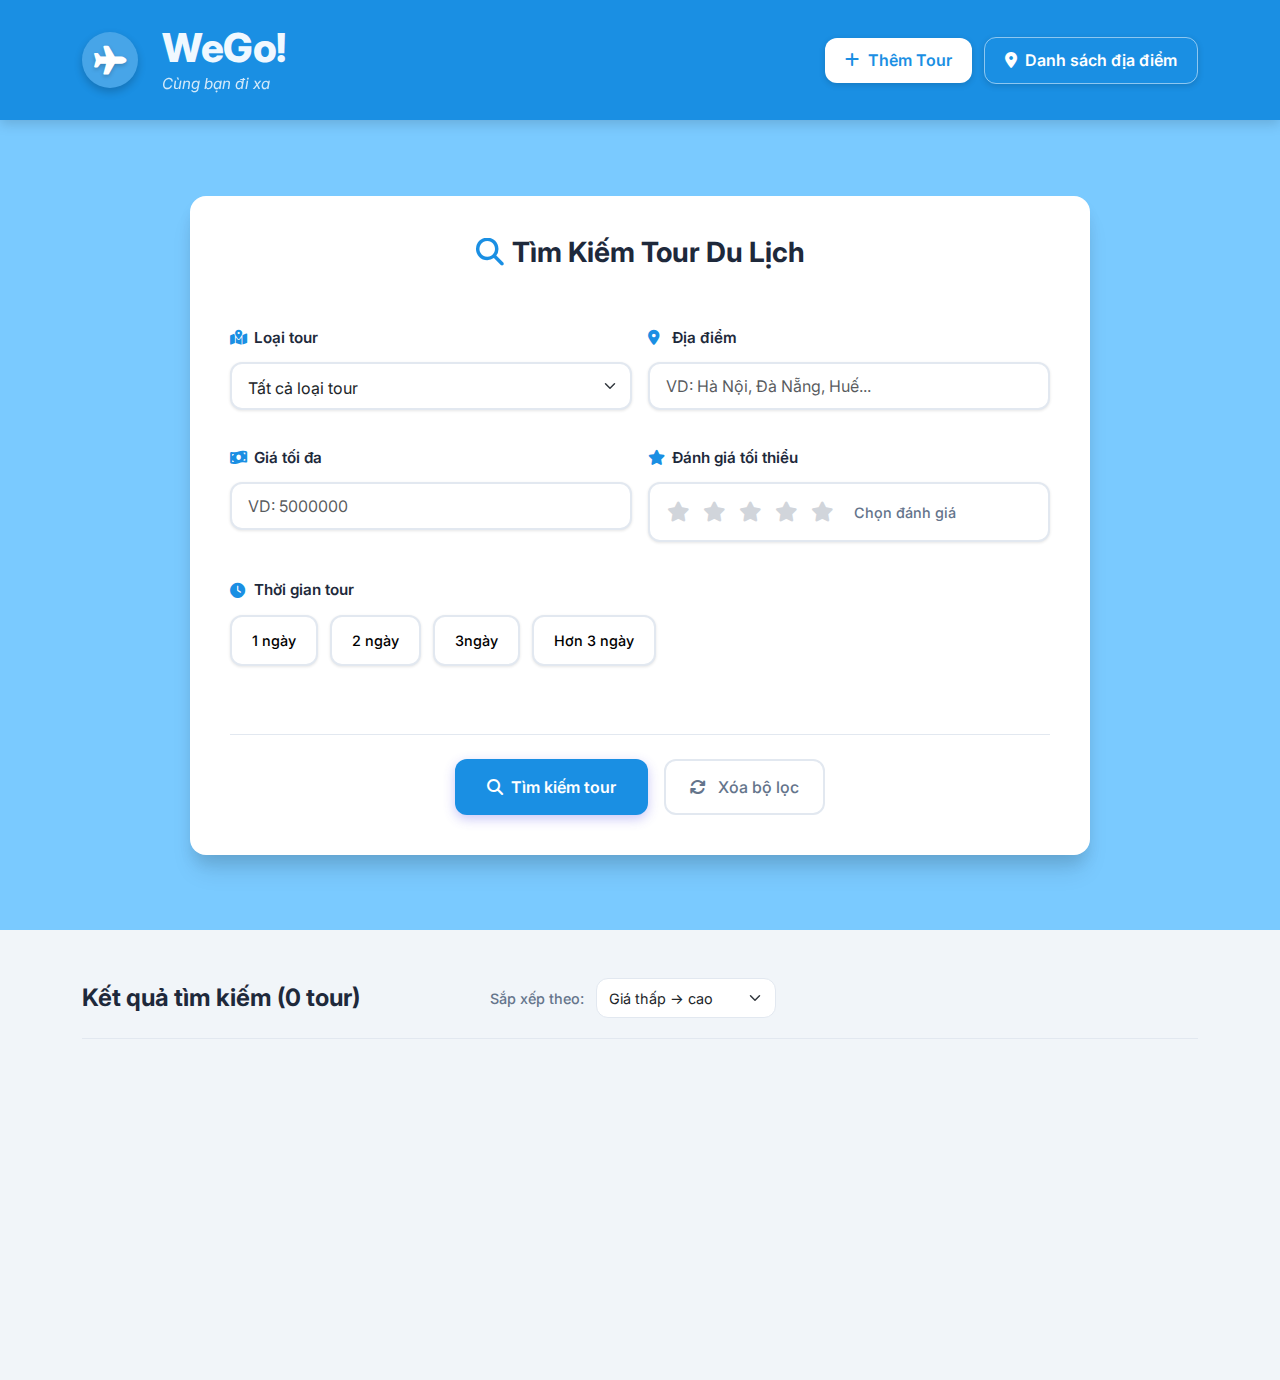
<file: target/classes/static/index.html>
<!DOCTYPE html>
<html lang="vi">
<head>
  <meta charset="UTF-8">
  <meta name="viewport" content="width=device-width, initial-scale=1.0">
  <title>WeGo!</title>
  <!-- Bootstrap CSS -->
  <link href="https://cdn.jsdelivr.net/npm/bootstrap@5.3.0/dist/css/bootstrap.min.css" rel="stylesheet">
  <!-- Font Awesome -->
  <link rel="stylesheet" href="https://cdnjs.cloudflare.com/ajax/libs/font-awesome/6.4.0/css/all.min.css">
  <!-- Google Fonts -->
  <link href="https://fonts.googleapis.com/css2?family=Inter:wght@400;500;600;700&display=swap" rel="stylesheet">
  <!-- Custom CSS -->
  <link rel="stylesheet" href="style.css">

</head>
<body>
<!-- HEADER SECTION - NGẮN GỌN -->
<header class="app-header">
  <div class="container">
    <div class="header-content d-flex justify-content-between align-items-center">

      <!-- Logo -->
      <div class="app-brand d-flex align-items-center">
        <div class="brand-icon">
          <i class="fas fa-plane"></i>
        </div>
        <div class="brand-info ms-2">
          <h1 class="app-name mb-0">WeGo!</h1>
          <p class="app-slogan mb-0">Cùng bạn đi xa</p>
        </div>
      </div>

      <!-- Nút chức năng -->
      <div class="header-buttons">
        <a href="add-tour.html" class="btn btn-primary me-2">
          <i class="fas fa-plus me-1"></i> Thêm Tour
        </a>
        <a href="pois.html" class="btn btn-outline-light">
          <i class="fas fa-map-marker-alt me-1"></i> Danh sách địa điểm
        </a>
      </div>

    </div>
  </div>
</header>



<!-- SEARCH SECTION - CHỈ 5 FIELD -->
<section class="search-section">
  <div class="container">
    <div class="search-card">
      <h2 class="search-title">
        <i class="fas fa-search me-2"></i>Tìm Kiếm Tour Du Lịch
      </h2>

      <div class="search-form">
        <div class="row g-3">
          <!-- 1. LOẠI TOUR -->
          <div class="col-md-6">
            <div class="search-group">
              <label class="search-label">
                <i class="fas fa-map-marked-alt"></i>
                Loại tour
              </label>
              <select class="form-select search-input" id="typetour">
                <option value="">Tất cả loại tour</option>
                <option value="Thám Hiểm">Thám Hiểm</option>
                <option value="Văn Hóa">Văn Hóa</option>
                <option value="Nghỉ Dưỡng">Nghỉ Dưỡng</option>
                <option value="Ẩm Thực">Ẩm Thực</option>
                <option value="Lịch Sử">Lịch Sử</option>
                <option value="Biển Đảo">Biển Đảo</option>
              </select>
            </div>
          </div>

          <!-- 2. ĐỊA ĐIỂM -->
          <div class="col-md-6">
            <div class="search-group">
              <label class="search-label">
                <i class="fas fa-map-marker-alt"></i>
                Địa điểm
              </label>
              <input type="text"
                     class="form-control search-input"
                     id="address"
                     placeholder="VD: Hà Nội, Đà Nẵng, Huế...">
            </div>
          </div>

          <!-- 3. GIÁ TỐI ĐA -->
          <div class="col-md-6">
            <div class="search-group">
              <label class="search-label">
                <i class="fas fa-money-bill-wave"></i>
                Giá tối đa
              </label>
              <input type="number"
                     class="form-control search-input"
                     id="maxPrice"
                     placeholder="VD: 5000000">
            </div>
          </div>

          <!-- 4. ĐÁNH GIÁ -->
          <div class="col-md-6">
            <div class="search-group">
              <label class="search-label">
                <i class="fas fa-star"></i>
                Đánh giá tối thiểu
              </label>
              <div class="star-rating">
                <button type="button" class="star-btn" data-rating="1">
                  <i class="fas fa-star"></i>
                </button>
                <button type="button" class="star-btn" data-rating="2">
                  <i class="fas fa-star"></i>
                </button>
                <button type="button" class="star-btn" data-rating="3">
                  <i class="fas fa-star"></i>
                </button>
                <button type="button" class="star-btn" data-rating="4">
                  <i class="fas fa-star"></i>
                </button>
                <button type="button" class="star-btn" data-rating="5">
                  <i class="fas fa-star"></i>
                </button>
                <span class="rating-text" id="ratingText">Chọn đánh giá</span>
              </div>
            </div>
          </div>

          <!-- 5. THỜI GIAN TOUR -->
          <div class="col-12">
            <div class="search-group">
              <label class="search-label">
                <i class="fas fa-clock"></i>
                Thời gian tour
              </label>
              <div class="duration-buttons" id="durationGroup">
                <button type="button" class="duration-btn" data-duration="1 ngày">
                  1 ngày
                </button>
                <button type="button" class="duration-btn" data-duration="2 ngày">
                  2 ngày
                </button>
                <button type="button" class="duration-btn" data-duration="3 ngày">
                  3ngày
                </button>
                <button type="button" class="duration-btn" data-duration="Hơn 3 ngày">
                  Hơn 3 ngày
                </button>
              </div>
            </div>
          </div>

          <!-- BUTTONS -->
          <div class="col-12">
            <div class="search-actions">
              <button class="btn btn-primary search-btn" onclick="performSearch()">
                <i class="fas fa-search me-2"></i>
                Tìm kiếm tour
              </button>
              <button class="btn btn-outline-secondary clear-btn" onclick="clearAllFilters()">
                <i class="fas fa-refresh me-2"></i>
                Xóa bộ lọc
              </button>
            </div>
          </div>
        </div>
      </div>
    </div>
  </div>
</section>

<!-- RESULTS SECTION -->
<section class="results-section">
  <div class="container">
    <!-- Results Header -->
    <div class="results-header">
      <div class="row align-items-center">
        <div class="col-md-8">
          <h3 class="results-title">
            Kết quả tìm kiếm (<span id="resultsCount">0</span> tour)
          </h3>
        </div>
        <div class="col-md-4">
          <div class="sort-section">
            <label>Sắp xếp theo:</label>
            <select class="form-select sort-select" id="sortBy">

              <option value="price-low">Giá thấp → cao</option>
              <option value="price-high">Giá cao → thấp</option>
              <option value="rating">Đánh giá cao nhất</option>
            </select>
          </div>
        </div>
      </div>
    </div>


    <!-- Tours List -->
    <div id="toursList" class="tours-list">

    </div>

    <!-- No Results -->
    <div id="noResults" class="no-results" style="display: none;">
      <div class="no-results-content">
        <i class="fas fa-search no-results-icon"></i>
        <h4>Không tìm thấy tour phù hợp</h4>
        <p>Hãy thử thay đổi bộ lọc tìm kiếm</p>
      </div>
    </div>
  </div>
</section>

<!-- Bootstrap JS -->
<script src="https://cdn.jsdelivr.net/npm/bootstrap@5.3.0/dist/js/bootstrap.bundle.min.js"></script>
<!-- Custom JS -->
<script src="script.js"></script>
</body>
</html>
</file>
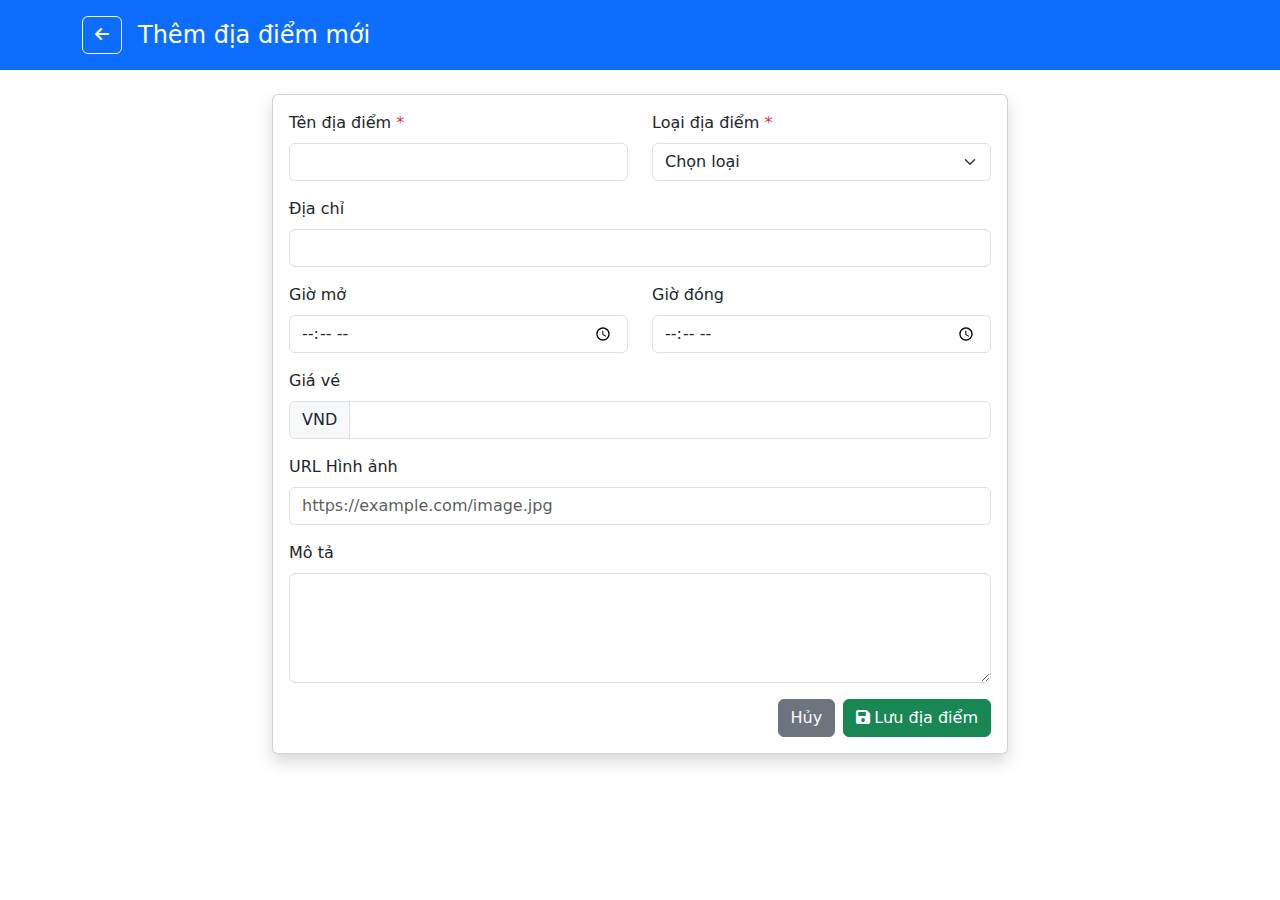
<file: target/classes/static/add-poi.html>
<!DOCTYPE html>
<html lang="vi">
<head>
    <meta charset="UTF-8">
    <meta name="viewport" content="width=device-width, initial-scale=1.0">
    <title>Thêm POI - WeGo!</title>
    <link href="https://cdn.jsdelivr.net/npm/bootstrap@5.1.3/dist/css/bootstrap.min.css" rel="stylesheet">
    <link rel="stylesheet" href="https://cdnjs.cloudflare.com/ajax/libs/font-awesome/6.0.0/css/all.min.css">
</head>
<body>
<!-- Header -->
<header class="bg-primary text-white py-3">
    <div class="container d-flex justify-content-between align-items-center">
        <div class="d-flex align-items-center">
            <button class="btn btn-outline-light me-3" onclick="goBack()">
                <i class="fas fa-arrow-left"></i>
            </button>
            <h1 class="h4 mb-0">Thêm địa điểm mới</h1>
        </div>
    </div>
</header>

<div class="container mt-4">
    <div class="row justify-content-center">
        <div class="col-lg-8">
            <div class="card shadow">
                <div class="card-body">
                    <form id="poiForm">
                        <div class="row">
                            <div class="col-md-6 mb-3">
                                <label class="form-label">Tên địa điểm <span class="text-danger">*</span></label>
                                <input type="text" class="form-control" id="name" required>
                            </div>
                            <div class="col-md-6 mb-3">
                                <label class="form-label">Loại địa điểm <span class="text-danger">*</span></label>
                                <select class="form-select" id="typename" required>
                                    <option value="">Chọn loại</option>
                                    <option value="Thiên nhiên">Thiên nhiên</option>
                                    <option value="Tâm linh">Tâm linh</option>
                                    <option value="Lịch sử">Lịch sử</option>
                                    <option value="Biển">Biển</option>
                                    <option value="Thủ công">Thủ công</option>
                                    <option value="Văn hóa">Văn hóa</option>
                                    <option value="Mạo hiểm">Mạo hiểm</option>
                                    <option value="Eco">Eco</option>
                                    <option value="Tôn giáo">Tôn giáo</option>
                                    <option value="Thành phố">Thành phố</option>
                                    <option value="Giải trí">Giải trí</option>
                                </select>
                            </div>
                        </div>

                        <div class="mb-3">
                            <label class="form-label">Địa chỉ</label>
                            <input type="text" class="form-control" id="address">
                        </div>

                        <div class="row">
                            <div class="col-md-6 mb-3">
                                <label class="form-label">Giờ mở</label>
                                <input type="time" class="form-control" id="openTime">
                            </div>
                            <div class="col-md-6 mb-3">
                                <label class="form-label">Giờ đóng</label>
                                <input type="time" class="form-control" id="closeTime">
                            </div>
                        </div>

                        <div class="mb-3">
                            <label class="form-label">Giá vé</label>
                            <div class="input-group">
                                <span class="input-group-text">VND</span>
                                <input type="number" class="form-control" id="price" min="0">
                            </div>
                        </div>

                        <div class="mb-3">
                            <label class="form-label">URL Hình ảnh</label>
                            <input type="url" class="form-control" id="imageUrl" placeholder="https://example.com/image.jpg">
                        </div>

                        <div class="mb-3">
                            <label class="form-label">Mô tả</label>
                            <textarea class="form-control" id="description" rows="4"></textarea>
                        </div>

                        <div class="d-grid gap-2 d-md-flex justify-content-md-end">
                            <button type="button" class="btn btn-secondary" onclick="goBack()">Hủy</button>
                            <button type="submit" class="btn btn-success">
                                <i class="fas fa-save me-1"></i>Lưu địa điểm
                            </button>
                        </div>
                    </form>
                </div>
            </div>
        </div>
    </div>
</div>

<script src="add-poi.js"></script>
</body>
</html>
</file>
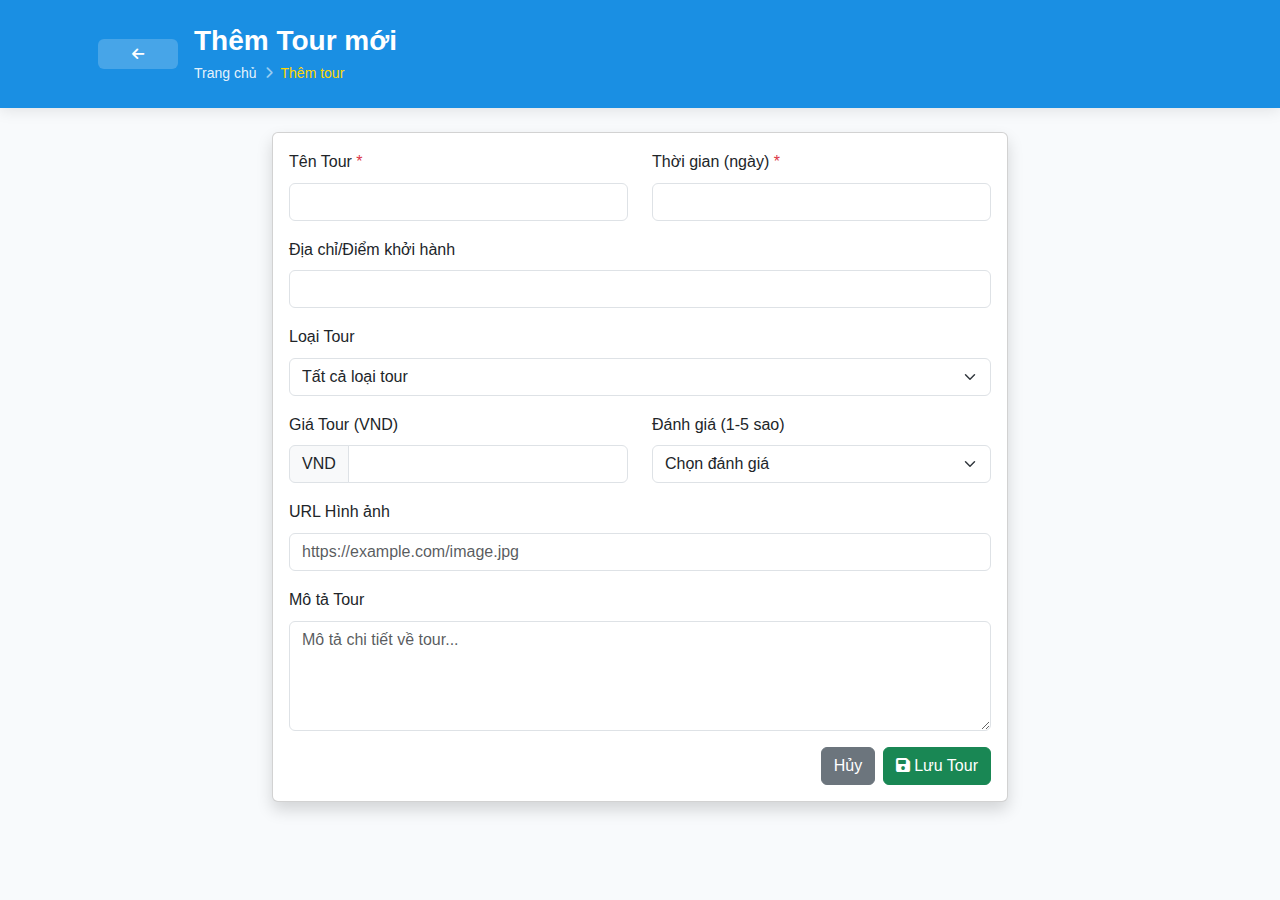
<file: target/classes/static/add-tour.html>
<!DOCTYPE html>
<html lang="vi">
<head>
    <meta charset="UTF-8">
    <meta name="viewport" content="width=device-width, initial-scale=1.0">
    <title>Thêm Tour - WeGo!</title>
    <link href="https://cdn.jsdelivr.net/npm/bootstrap@5.1.3/dist/css/bootstrap.min.css" rel="stylesheet">
    <link rel="stylesheet" href="https://cdnjs.cloudflare.com/ajax/libs/font-awesome/6.0.0/css/all.min.css">
</head>
<body>
<!-- Header -->
<header class="add-tour-header text-white">
    <div class="container">
        <div class="add-tour-header-content add-tour-header-container">
            <div class="add-tour-header-left add-tour-animate-left">
                <button class="btn add-tour-back-btn" onclick="goBack()">
                    <i class="fas fa-arrow-left"></i>
                </button>
                <div>
                    <h1 class="add-tour-header-title">Thêm Tour mới</h1>
                    <div class="add-tour-header-breadcrumb">
                        <a href="index.html">Trang chủ</a>
                        <i class="fas fa-chevron-right"></i>
                        <span>Thêm tour</span>
                    </div>
                </div>
            </div>
        </div>
    </div>
</header>

<div class="container mt-4">
    <div class="row justify-content-center">
        <div class="col-lg-8">
            <div class="card shadow">
                <div class="card-body">
                    <form id="tourForm">


                        <div class="row">
                            <div class="col-md-6 mb-3">
                                <label class="form-label">Tên Tour <span class="text-danger">*</span></label>
                                <input type="text" class="form-control" id="name" required>
                            </div>
                            <div class="col-md-6 mb-3">
                                <label class="form-label">Thời gian (ngày) <span class="text-danger">*</span></label>
                                <input type="number" class="form-control" id="duration" min="1" required>
                            </div>
                        </div>

                        <div class="mb-3">
                            <label class="form-label">Địa chỉ/Điểm khởi hành</label>
                            <input type="text" class="form-control" id="address">
                        </div>

                        <div class="mb-3">
                            <label class="form-label">Loại Tour</label>
                            <select class="form-select" id="typetour">
                                <option value="">Tất cả loại tour</option>
                                <option value="Thám Hiểm">Thám Hiểm</option>
                                <option value="Văn Hóa">Văn Hóa</option>
                                <option value="Nghỉ Dưỡng">Nghỉ Dưỡng</option>
                                <option value="Ẩm Thực">Ẩm Thực</option>
                                <option value="Lịch Sử">Lịch Sử</option>
                                <option value="Biển Đảo">Biển Đảo</option>
                            </select>
                        </div>

                        <div class="row">
                            <div class="col-md-6 mb-3">
                                <label class="form-label">Giá Tour (VND)</label>
                                <div class="input-group">
                                    <span class="input-group-text">VND</span>
                                    <input type="number" class="form-control" id="price" min="0">
                                </div>
                            </div>
                            <div class="col-md-6 mb-3">
                                <label class="form-label">Đánh giá (1-5 sao)</label>
                                <select class="form-select" id="rating">
                                    <option value="">Chọn đánh giá</option>
                                    <option value="1">1 sao</option>
                                    <option value="2">2 sao</option>
                                    <option value="3">3 sao</option>
                                    <option value="4">4 sao</option>
                                    <option value="5">5 sao</option>
                                </select>
                            </div>
                        </div>

                        <div class="mb-3">
                            <label class="form-label">URL Hình ảnh</label>
                            <input type="url" class="form-control" id="imageUrl" placeholder="https://example.com/image.jpg">
                            <div id="imagePreview" class="mt-2"></div>
                        </div>

                        <div class="mb-3">
                            <label class="form-label">Mô tả Tour</label>
                            <textarea class="form-control" id="description" rows="4" placeholder="Mô tả chi tiết về tour..."></textarea>
                        </div>

                        <div class="d-grid gap-2 d-md-flex justify-content-md-end">
                            <button type="button" class="btn btn-secondary" onclick="goBack()">Hủy</button>
                            <button type="submit" class="btn btn-success">
                                <i class="fas fa-save me-1"></i>Lưu Tour
                            </button>
                        </div>
                    </form>
                </div>
            </div>
        </div>
    </div>
</div>

<script src="add-tour.js"></script>
</body>
</html>
<link rel="stylesheet" href="style.css">
<style>
    /* Add Tour Header Styles */
    .add-tour-header {
        background: var(--primary-color);
        padding: 1.5rem 0;
        box-shadow: 0 2px 15px rgba(0, 0, 0, 0.1);
    }

    .add-tour-header-content {
        display: flex;
        justify-content: space-between;
        align-items: center;
    }

    .add-tour-header-container {
        max-width: 1200px;
        margin: 0 auto;
        padding: 0 1rem;
    }

    .add-tour-header-left {
        display: flex;
        align-items: center;
        gap: 1rem;
    }

    .add-tour-header-title {
        color: white;
        margin: 0;
        font-size: 1.75rem;
        font-weight: 600;
    }

    .add-tour-header-breadcrumb {
        color: rgba(255, 255, 255, 0.8);
        font-size: 0.875rem;
        margin-top: 0.25rem;
        display: flex;
        align-items: center;
        gap: 0.5rem;
    }

    .add-tour-header-breadcrumb a {
        color: rgba(255, 255, 255, 0.9);
        text-decoration: none;
        transition: color 0.3s ease;
    }

    .add-tour-header-breadcrumb a:hover {
        color: white;
        text-decoration: underline;
    }

    .add-tour-header-breadcrumb i {
        font-size: 0.75rem;
        opacity: 0.7;
    }

    .add-tour-header-breadcrumb span {
        color: #ffd700;
        font-weight: 500;
    }

    /* Base Button Styles for Add Tour Header */
    .add-tour-header .btn {
        padding: 8px 16px;
        border-radius: 6px;
        border: none;
        font-size: 14px;
        font-weight: 500;
        cursor: pointer;
        transition: all 0.3s ease;
        text-decoration: none;
        display: inline-flex;
        align-items: center;
        justify-content: center;
        min-width: 80px;
        gap: 0.5rem;
    }

    /* Back Button */
    .add-tour-back-btn {
        background: rgba(255, 255, 255, 0.2);
        color: white;
        border: 1px solid rgba(255, 255, 255, 0.3);
        padding: 10px 12px;
        min-width: auto;
    }

    .add-tour-back-btn:hover {
        background: rgba(255, 255, 255, 0.3);
        transform: translateY(-2px);
        box-shadow: 0 4px 12px rgba(255, 255, 255, 0.2);
        color: white;
    }

    .add-tour-back-btn:active {
        transform: translateY(0);
        box-shadow: 0 2px 6px rgba(255, 255, 255, 0.1);
    }

    /* Animation Classes */
    .add-tour-animate-left {
        animation: slideInLeft 0.6s ease-out;
    }

    .add-tour-animate-right {
        animation: slideInRight 0.6s ease-out;
    }

    @keyframes slideInLeft {
        from {
            opacity: 0;
            transform: translateX(-30px);
        }
        to {
            opacity: 1;
            transform: translateX(0);
        }
    }

    @keyframes slideInRight {
        from {
            opacity: 0;
            transform: translateX(30px);
        }
        to {
            opacity: 1;
            transform: translateX(0);
        }
    }

    /* Responsive Design */
    @media (max-width: 768px) {
        .add-tour-header {
            padding: 1rem 0;
        }

        .add-tour-header-content {
            flex-direction: column;
            gap: 1rem;
            align-items: stretch;
        }

        .add-tour-header-left {
            justify-content: center;
        }

        .add-tour-header-title {
            font-size: 1.5rem;
        }
    }

    @media (max-width: 576px) {
        .add-tour-header-title {
            font-size: 1.25rem;
        }

        .add-tour-header .btn {
            font-size: 13px;
            padding: 6px 12px;
        }

        .add-tour-header-breadcrumb {
            font-size: 0.8rem;
        }
    }
</style>
</file>
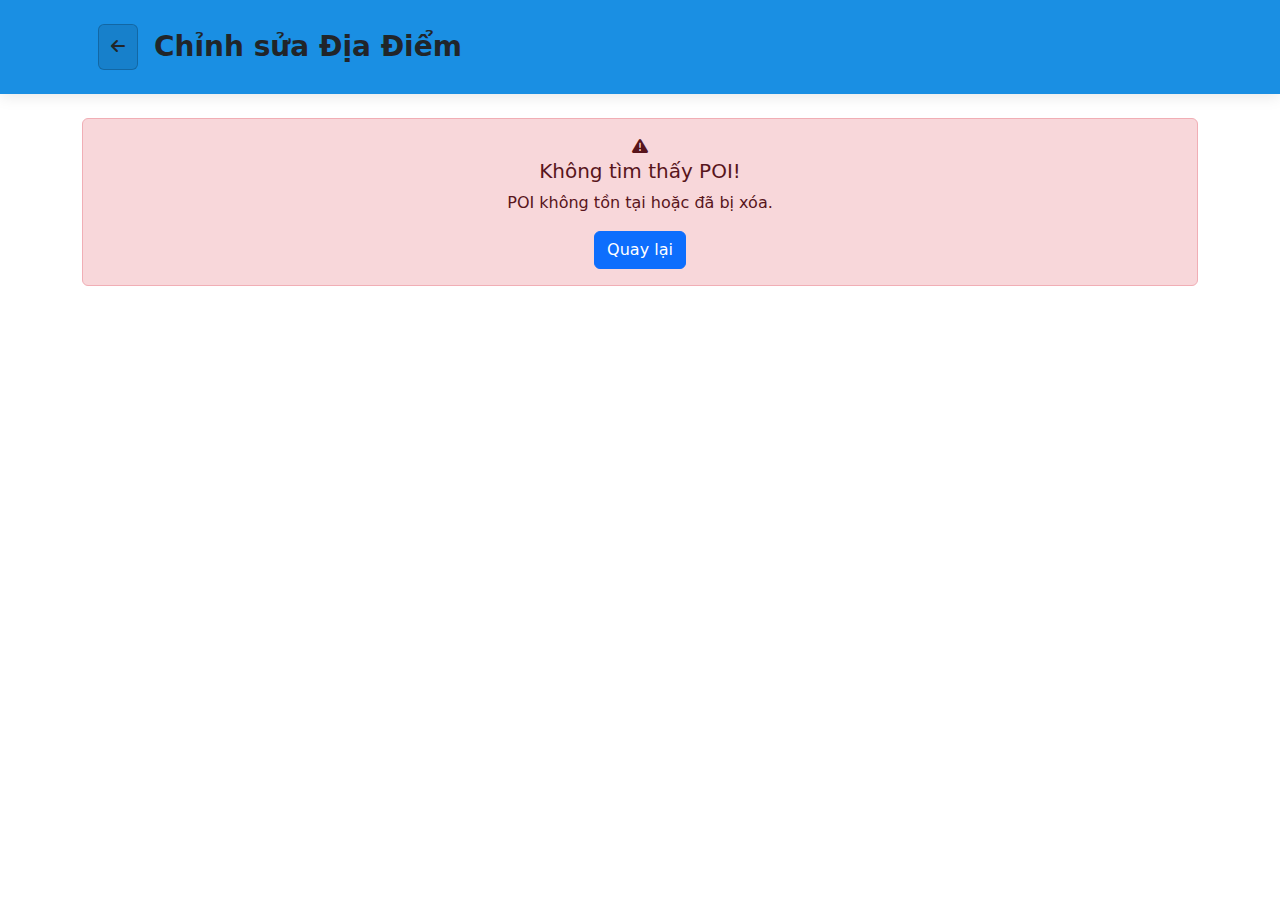
<file: target/classes/static/edit-poi.html>
<!DOCTYPE html>
<html lang="vi">
<head>
    <meta charset="UTF-8">
    <meta name="viewport" content="width=device-width, initial-scale=1.0">
    <title>Chỉnh sửa POI - WeGo!</title>
    <link href="https://cdn.jsdelivr.net/npm/bootstrap@5.1.3/dist/css/bootstrap.min.css" rel="stylesheet">
    <link rel="stylesheet" href="https://cdnjs.cloudflare.com/ajax/libs/font-awesome/6.0.0/css/all.min.css">
    <style>
        /* Edit POI Header Styles */
        .edit-poi-header {
            background: #1A8FE3;
            padding: 1.5rem 0;
            box-shadow: 0 2px 15px rgba(0, 0, 0, 0.1);
        }

        .edit-poi-header-content {
            display: flex;
            justify-content: space-between;
            align-items: center;
        }

        .edit-poi-header-container {
            max-width: 1200px;
            margin: 0 auto;
            padding: 0 1rem;
        }

        .edit-poi-header-left {
            display: flex;
            align-items: center;
            gap: 1rem;
        }

        .edit-poi-header-title {
            color: #212529;
            margin: 0;
            font-size: 1.75rem;
            font-weight: 600;
        }

        /* Back Button */
        .edit-poi-back-btn {
            background: rgba(0, 0, 0, 0.1);
            color: #212529;
            border: 1px solid rgba(0, 0, 0, 0.2);
            padding: 10px 12px;
            border-radius: 6px;
            transition: all 0.3s ease;
            cursor: pointer;
        }

        .edit-poi-back-btn:hover {
            background: rgba(0, 0, 0, 0.2);
            transform: translateY(-2px);
            box-shadow: 0 4px 12px rgba(0, 0, 0, 0.1);
        }

        .edit-poi-back-btn:active {
            transform: translateY(0);
            box-shadow: 0 2px 6px rgba(0, 0, 0, 0.05);
        }

        /* Animation Classes */
        .edit-poi-animate-left {
            animation: slideInLeft 0.6s ease-out;
        }

        @keyframes slideInLeft {
            from {
                opacity: 0;
                transform: translateX(-30px);
            }
            to {
                opacity: 1;
                transform: translateX(0);
            }
        }

        /* Responsive Design */
        @media (max-width: 768px) {
            .edit-poi-header {
                padding: 1rem 0;
            }

            .edit-poi-header-title {
                font-size: 1.5rem;
            }
        }

        @media (max-width: 576px) {
            .edit-poi-header-title {
                font-size: 1.25rem;
            }
        }
    </style>
</head>
<body>
<!-- Header -->
<header class="edit-poi-header">
    <div class="container">
        <div class="edit-poi-header-content edit-poi-header-container">
            <div class="edit-poi-header-left edit-poi-animate-left">
                <button class="edit-poi-back-btn" onclick="goBack()">
                    <i class="fas fa-arrow-left"></i>
                </button>
                <h1 class="edit-poi-header-title">Chỉnh sửa Địa Điểm</h1>
            </div>
        </div>
    </div>
</header>

<!-- Loading -->
<div id="loading" class="text-center py-5">
    <div class="spinner-border text-primary" role="status">
        <span class="visually-hidden">Đang tải...</span>
    </div>
    <p class="mt-2">Đang tải dữ liệu POI...</p>
</div>

<!-- Error -->
<div id="error" class="d-none">
    <div class="container mt-4">
        <div class="alert alert-danger text-center">
            <i class="fas fa-exclamation-triangle"></i>
            <h5>Không tìm thấy POI!</h5>
            <p>POI không tồn tại hoặc đã bị xóa.</p>
            <button class="btn btn-primary" onclick="goBack()">Quay lại</button>
        </div>
    </div>
</div>

<!-- Form -->
<div id="formContainer" class="d-none">
    <div class="container mt-4">
        <div class="row justify-content-center">
            <div class="col-lg-8">
                <div class="card shadow">
                    <div class="card-body">
                        <form id="editPoiForm">
                            <input type="hidden" id="poiId">

                            <div class="row">
                                <div class="col-md-6 mb-3">
                                    <label class="form-label">Tên POI <span class="text-danger">*</span></label>
                                    <input type="text" class="form-control" id="name" required>
                                </div>
                                <div class="col-md-6 mb-3">
                                    <label class="form-label">Loại POI <span class="text-danger">*</span></label>
                                    <select class="form-select" id="typename" required>
                                        <option value="">Chọn loại</option>
                                        <option value="Thiên nhiên">Thiên nhiên</option>
                                        <option value="Tâm linh">Tâm linh</option>
                                        <option value="Lịch sử">Lịch sử</option>
                                        <option value="Biển">Biển</option>
                                        <option value="Thủ công">Thủ công</option>
                                        <option value="Văn hóa">Văn hóa</option>
                                        <option value="Mạo hiểm">Mạo hiểm</option>
                                        <option value="Eco">Eco</option>
                                        <option value="Tôn giáo">Tôn giáo</option>
                                        <option value="Thành phố">Thành phố</option>
                                        <option value="Giải trí">Giải trí</option>
                                    </select>
                                </div>
                            </div>

                            <div class="mb-3">
                                <label class="form-label">Địa chỉ</label>
                                <input type="text" class="form-control" id="address">
                            </div>

                            <div class="row">
                                <div class="col-md-6 mb-3">
                                    <label class="form-label">Giờ mở</label>
                                    <input type="time" class="form-control" id="openTime">
                                </div>
                                <div class="col-md-6 mb-3">
                                    <label class="form-label">Giờ đóng</label>
                                    <input type="time" class="form-control" id="closeTime">
                                </div>
                            </div>

                            <div class="mb-3">
                                <label class="form-label">Giá vé</label>
                                <div class="input-group">
                                    <span class="input-group-text">VND</span>
                                    <input type="number" class="form-control" id="price" min="0">
                                </div>
                            </div>

                            <div class="mb-3">
                                <label class="form-label">URL Hình ảnh</label>
                                <input type="url" class="form-control" id="imageUrl" placeholder="https://example.com/image.jpg">
                                <div id="imagePreview" class="mt-2"></div>
                            </div>

                            <div class="mb-3">
                                <label class="form-label">Mô tả</label>
                                <textarea class="form-control" id="description" rows="4"></textarea>
                            </div>

                            <div class="d-grid gap-2 d-md-flex justify-content-md-end">
                                <button type="button" class="btn btn-secondary" onclick="goBack()">Hủy</button>
                                <button type="submit" class="btn btn-warning">
                                    <i class="fas fa-save me-1"></i>Cập nhật dịa điểm
                                </button>
                            </div>
                        </form>
                    </div>
                </div>
            </div>
        </div>
    </div>
</div>

<script src="edit-poi.js"></script>
</body>
</html>
</file>
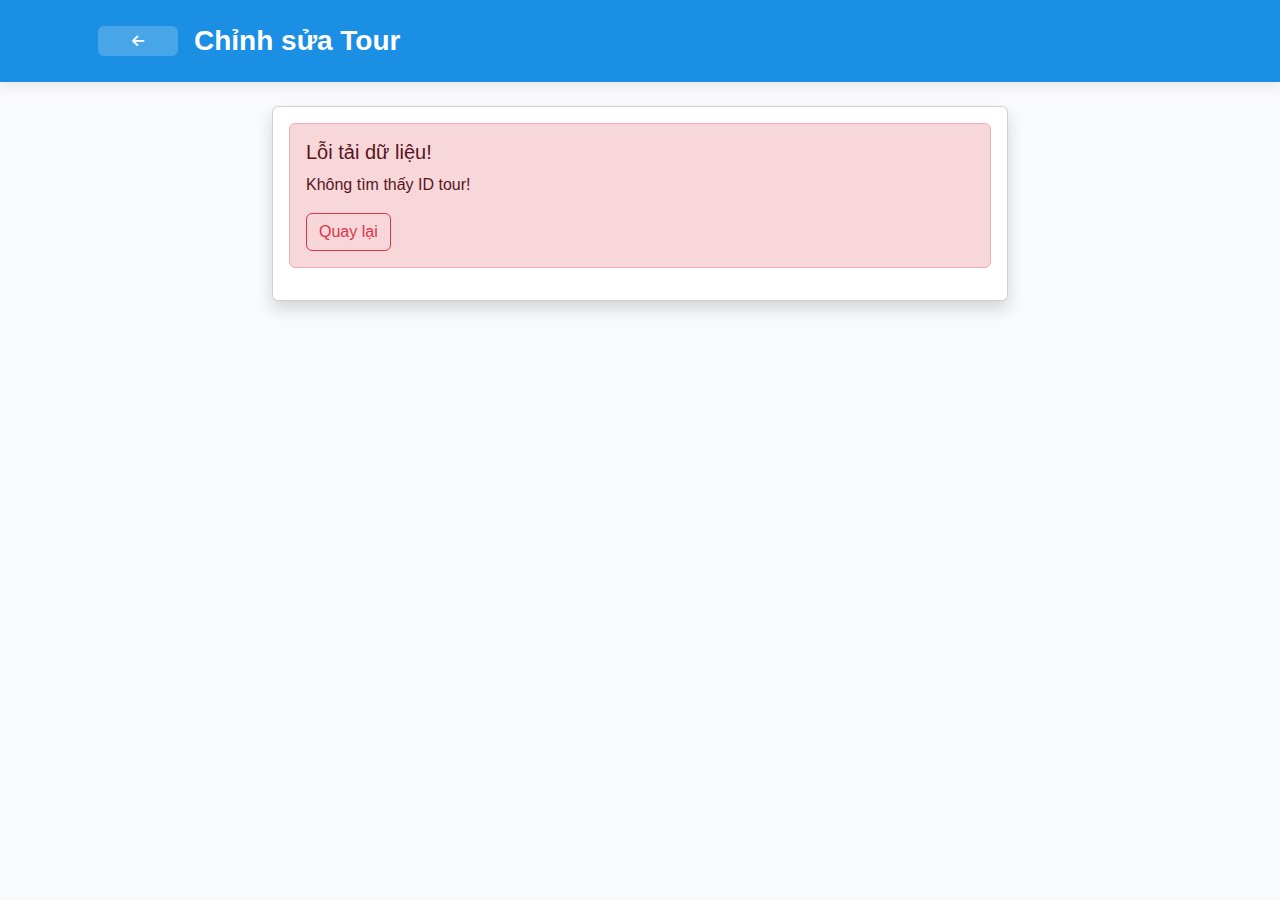
<file: target/classes/static/edit-tour.html>
<!DOCTYPE html>
<html lang="vi">
<head>
    <meta charset="UTF-8">
    <meta name="viewport" content="width=device-width, initial-scale=1.0">
    <title>Chỉnh sửa Tour - WeGo!</title>
    <link href="https://cdn.jsdelivr.net/npm/bootstrap@5.1.3/dist/css/bootstrap.min.css" rel="stylesheet">
    <link rel="stylesheet" href="https://cdnjs.cloudflare.com/ajax/libs/font-awesome/6.0.0/css/all.min.css">
</head>
<body>
<!-- Header -->
<header class="tour-edit-header text-white">
    <div class="container">
        <div class="tour-edit-header-content tour-edit-header-container">
            <div class="tour-edit-header-left tour-animate-left">
                <button class="btn tour-back-btn" onclick="goBack()">
                    <i class="fas fa-arrow-left"></i>
                </button>
                <h1 class="tour-edit-header-title">Chỉnh sửa Tour</h1>
            </div>
        </div>
    </div>
</header>
<div class="container mt-4">
    <div class="row justify-content-center">
        <div class="col-lg-8">
            <div class="card shadow">
                <div class="card-body">
                    <!-- Loading spinner -->
                    <div id="loadingSpinner" class="text-center py-5">
                        <div class="spinner-border text-success" role="status">
                            <span class="visually-hidden">Đang tải...</span>
                        </div>
                        <p class="mt-2">Đang tải thông tin tour...</p>
                    </div>

                    <!-- Tour form -->
                    <form id="tourForm" style="display: none;">
                        <div class="row">
                            <div class="col-md-6 mb-3">
                                <label class="form-label">Tên Tour <span class="text-danger">*</span></label>
                                <input type="text" class="form-control" id="name" required>
                            </div>
                            <div class="col-md-6 mb-3">
                                <label class="form-label">Thời gian (ngày) <span class="text-danger">*</span></label>
                                <input type="number" class="form-control" id="duration" min="1" required>
                            </div>
                        </div>

                        <div class="mb-3">
                            <label class="form-label">Địa chỉ/Điểm khởi hành</label>
                            <input type="text" class="form-control" id="address">
                        </div>

                        <div class="mb-3">
                            <label class="form-label">Loại Tour</label>
                            <select class="form-select" id="typetour">
                                <option value="">Tất cả loại tour</option>
                                <option value="Thám Hiểm">Thám Hiểm</option>
                                <option value="Văn Hóa">Văn Hóa</option>
                                <option value="Nghỉ Dưỡng">Nghỉ Dưỡng</option>
                                <option value="Ẩm Thực">Ẩm Thực</option>
                                <option value="Lịch Sử">Lịch Sử</option>
                                <option value="Biển Đảo">Biển Đảo</option>
                            </select>
                        </div>

                        <div class="row">
                            <div class="col-md-6 mb-3">
                                <label class="form-label">Giá Tour (VND)</label>
                                <div class="input-group">
                                    <span class="input-group-text">VND</span>
                                    <input type="number" class="form-control" id="price" min="0">
                                </div>
                            </div>
                            <div class="col-md-6 mb-3">
                                <label class="form-label">Đánh giá (1-5 sao)</label>
                                <select class="form-select" id="rating">
                                    <option value="">Chọn đánh giá</option>
                                    <option value="1">1 sao</option>
                                    <option value="2">2 sao</option>
                                    <option value="3">3 sao</option>
                                    <option value="4">4 sao</option>
                                    <option value="5">5 sao</option>
                                </select>
                            </div>
                        </div>

                        <div class="mb-3">
                            <label class="form-label">URL Hình ảnh</label>
                            <input type="url" class="form-control" id="imageUrl" placeholder="https://example.com/image.jpg">
                            <div id="imagePreview" class="mt-2"></div>
                        </div>

                        <div class="mb-3">
                            <label class="form-label">Mô tả Tour</label>
                            <textarea class="form-control" id="description" rows="4" placeholder="Mô tả chi tiết về tour..."></textarea>
                        </div>

                        <div class="d-grid gap-2 d-md-flex justify-content-md-end">
                            <button type="button" class="btn btn-secondary" onclick="goBack()">Hủy</button>
                            <button type="submit" class="btn btn-success">
                                <i class="fas fa-save me-1"></i>Cập nhật Tour
                            </button>
                        </div>
                    </form>

                    <!-- Error message -->
                    <div id="errorMessage" class="alert alert-danger" style="display: none;">
                        <h5>Lỗi tải dữ liệu!</h5>
                        <p>Không thể tải thông tin tour. Vui lòng thử lại sau.</p>
                        <button class="btn btn-outline-danger" onclick="goBack()">Quay lại</button>
                    </div>
                </div>
            </div>
        </div>
    </div>
</div>

<script src="edit-tour.js"></script>
</body>
</html>
<link rel="stylesheet" href="style.css">
<style>
    /* Tour Edit Header Styles */
    .tour-edit-header {
    background: var(--primary-color);
        padding: 1.5rem 0;
        box-shadow: 0 2px 15px rgba(0, 0, 0, 0.1);
    }

    .tour-edit-header-content {
        display: flex;
        justify-content: space-between;
        align-items: center;
    }

    .tour-edit-header-container {
        max-width: 1200px;
        margin: 0 auto;
        padding: 0 1rem;
    }

    .tour-edit-header-left {
        display: flex;
        align-items: center;
        gap: 1rem;
    }

    .tour-edit-header-title {
        color: white;
        margin: 0;
        font-size: 1.75rem;
        font-weight: 600;
    }

    /* Base Button Styles for Tour Edit Header */
    .tour-edit-header .btn {
        padding: 8px 16px;
        border-radius: 6px;
        border: none;
        font-size: 14px;
        font-weight: 500;
        cursor: pointer;
        transition: all 0.3s ease;
        text-decoration: none;
        display: inline-flex;
        align-items: center;
        justify-content: center;
        min-width: 80px;
        gap: 0.5rem;
    }

    /* Back Button */
    .tour-back-btn {
        background: rgba(255, 255, 255, 0.2);
        color: white;
        border: 1px solid rgba(255, 255, 255, 0.3);
        padding: 10px 12px;
        min-width: auto;
    }

    .tour-back-btn:hover {
        background: rgba(255, 255, 255, 0.3);
        transform: translateY(-2px);
        box-shadow: 0 4px 12px rgba(255, 255, 255, 0.2);
        color: white;
    }

    .tour-back-btn:active {
        transform: translateY(0);
        box-shadow: 0 2px 6px rgba(255, 255, 255, 0.1);
    }

    /* Save Button (Primary Style) */
    .tour-save-btn {
        background: linear-gradient(135deg, #007bff 0%, #0056b3 100%);
        color: white;
        box-shadow: 0 2px 8px rgba(0, 123, 255, 0.3);
    }

    .tour-save-btn:hover {
        background: linear-gradient(135deg, #0056b3 0%, #004085 100%);
        transform: translateY(-2px);
        box-shadow: 0 4px 12px rgba(0, 123, 255, 0.4);
        color: white;
    }

    .tour-save-btn:active {
        transform: translateY(0);
        box-shadow: 0 2px 6px rgba(0, 123, 255, 0.3);
    }

    /* Preview Button (Secondary Style) */
    .tour-preview-btn {
        background: linear-gradient(135deg, #28a745 0%, #1e7e34 100%);
        color: white;
        box-shadow: 0 2px 8px rgba(40, 167, 69, 0.3);
    }

    .tour-preview-btn:hover {
        background: linear-gradient(135deg, #1e7e34 0%, #155724 100%);
        transform: translateY(-2px);
        box-shadow: 0 4px 12px rgba(40, 167, 69, 0.4);
        color: white;
    }

    .tour-preview-btn:active {
        transform: translateY(0);
        box-shadow: 0 2px 6px rgba(40, 167, 69, 0.3);
    }

    /* Animation Classes */
    .tour-animate-left {
        animation: slideInLeft 0.6s ease-out;
    }

    .tour-animate-right {
        animation: slideInRight 0.6s ease-out;
    }

    @keyframes slideInLeft {
        from {
            opacity: 0;
            transform: translateX(-30px);
        }
        to {
            opacity: 1;
            transform: translateX(0);
        }
    }

    @keyframes slideInRight {
        from {
            opacity: 0;
            transform: translateX(30px);
        }
        to {
            opacity: 1;
            transform: translateX(0);
        }
    }

    /* Responsive Design */
    @media (max-width: 768px) {
        .tour-edit-header {
            padding: 1rem 0;
        }

        .tour-edit-header-content {
            flex-direction: column;
            gap: 1rem;
            align-items: stretch;
        }

        .tour-edit-header-left {
            justify-content: center;
        }

        .tour-edit-header-title {
            font-size: 1.5rem;
        }

        .tour-save-btn,
        .tour-preview-btn {
            width: 100%;
            justify-content: center;
        }
    }

    @media (max-width: 576px) {
        .tour-edit-header-title {
            font-size: 1.25rem;
        }

        .tour-edit-header .btn {
            font-size: 13px;
            padding: 6px 12px;
        }
    }
</style>
</file>
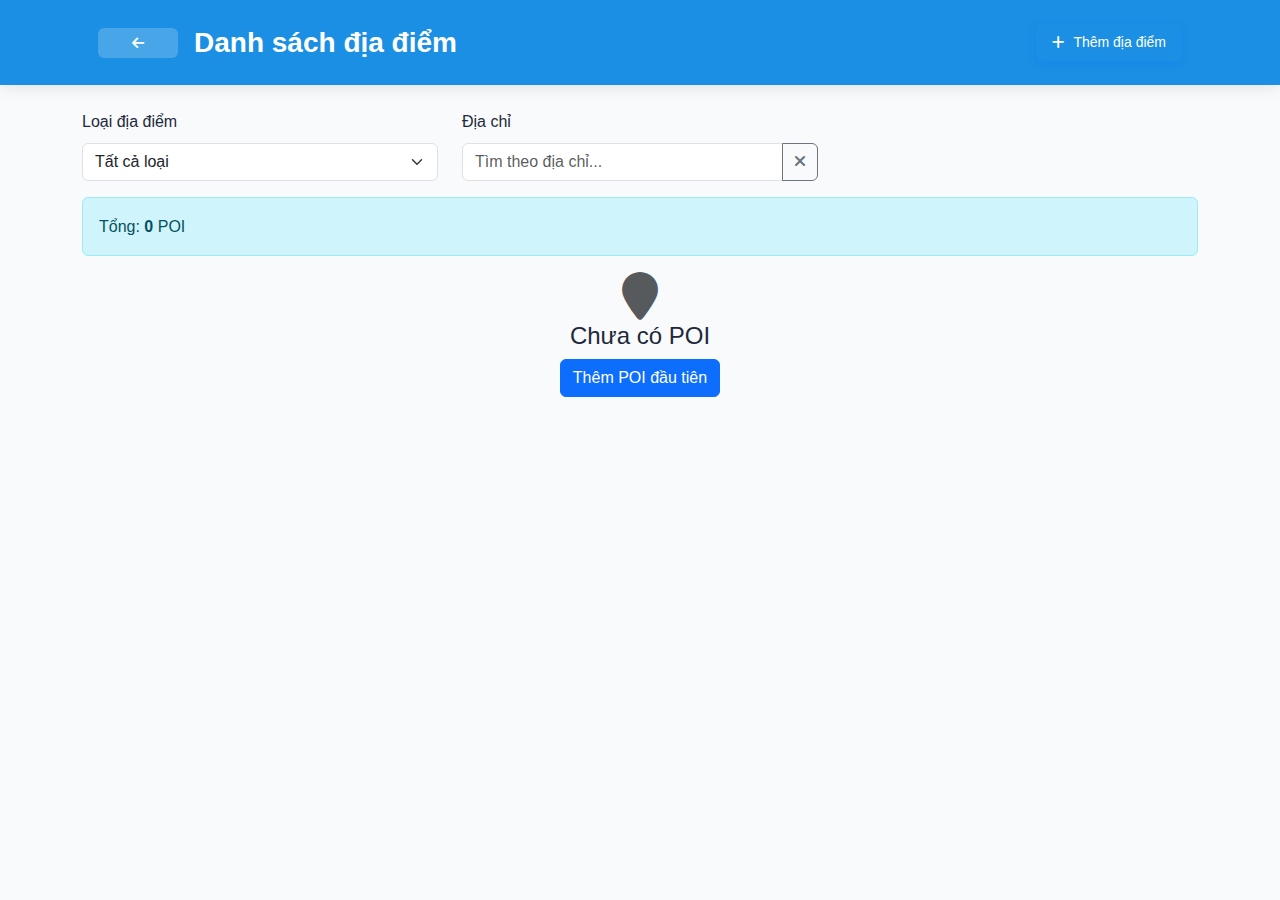
<file: target/classes/static/pois.html>
<!DOCTYPE html>
<html lang="vi">
<head>
    <meta charset="UTF-8">
    <meta name="viewport" content="width=device-width, initial-scale=1.0">
    <title>Danh sách POI - WeGo!</title>
    <link href="https://cdn.jsdelivr.net/npm/bootstrap@5.1.3/dist/css/bootstrap.min.css" rel="stylesheet">
    <link rel="stylesheet" href="https://cdnjs.cloudflare.com/ajax/libs/font-awesome/6.0.0/css/all.min.css">
    <link rel="stylesheet" href="style.css">
  <style>

      /* POI Header Styles */
      .poi-header {
          background: var(--primary-color);
          padding: 1.5rem 0;
          box-shadow: 0 2px 15px rgba(0, 0, 0, 0.1);
      }

      .poi-header-content {
          display: flex;
          justify-content: space-between;
          align-items: center;
      }

      .poi-header-container {
          max-width: 1200px;
          margin: 0 auto;
          padding: 0 1rem;
      }

      .poi-header-left {
          display: flex;
          align-items: center;
          gap: 1rem;
      }

      .poi-header-title {
          color: white;
          margin: 0;
          font-size: 1.75rem;
          font-weight: 600;
      }

      /* Base Button Styles for POI Header */
      .poi-header .btn {
          padding: 8px 16px;
          border-radius: 6px;
          border: none;
          font-size: 14px;
          font-weight: 500;
          cursor: pointer;
          transition: all 0.3s ease;
          text-decoration: none;
          display: inline-flex;
          align-items: center;
          justify-content: center;
          min-width: 80px;
          gap: 0.5rem;
      }

      /* Back Button */
      .poi-back-btn {
          background: rgba(255, 255, 255, 0.2);
          color: white;
          border: 1px solid rgba(255, 255, 255, 0.3);
          padding: 10px 12px;
          min-width: auto;
      }

      .poi-back-btn:hover {
          background: rgba(255, 255, 255, 0.3);
          transform: translateY(-2px);
          box-shadow: 0 4px 12px rgba(255, 255, 255, 0.2);
          color: white;
      }

      .poi-back-btn:active {
          transform: translateY(0);
          box-shadow: 0 2px 6px rgba(255, 255, 255, 0.1);
      }

      /* Add Button (Primary Style) */
      .poi-add-btn {
          background: var(--primary-dark);
          color: white;
          box-shadow: 0 2px 8px rgba(0, 123, 255, 0.3);
      }

      .poi-add-btn:hover {
          background: linear-gradient(135deg, #0056b3 0%, #004085 100%);
          transform: translateY(-2px);
          box-shadow: 0 4px 12px rgba(0, 123, 255, 0.4);
          color: white;
      }

      .poi-add-btn:active {
          transform: translateY(0);
          box-shadow: 0 2px 6px rgba(0, 123, 255, 0.3);
      }

      /* Animation Classes */
      .poi-animate-left {
          animation: slideInLeft 0.6s ease-out;
      }

      .poi-animate-right {
          animation: slideInRight 0.6s ease-out;
      }

      @keyframes slideInLeft {
          from {
              opacity: 0;
              transform: translateX(-30px);
          }
          to {
              opacity: 1;
              transform: translateX(0);
          }
      }

      @keyframes slideInRight {
          from {
              opacity: 0;
              transform: translateX(30px);
          }
          to {
              opacity: 1;
              transform: translateX(0);
          }
      }

      /* Responsive Design */
      @media (max-width: 768px) {
          .poi-header {
              padding: 1rem 0;
          }

          .poi-header-content {
              flex-direction: column;
              gap: 1rem;
              align-items: stretch;
          }

          .poi-header-left {
              justify-content: center;
          }

          .poi-header-title {
              font-size: 1.5rem;
          }

          .poi-add-btn {
              width: 100%;
              justify-content: center;
          }
      }

      @media (max-width: 576px) {
          .poi-header-title {
              font-size: 1.25rem;
          }

          .poi-header .btn {
              font-size: 13px;
              padding: 6px 12px;
          }
      }
  </style>
</head>
<body>
<!-- Header -->
<header class="poi-header text-white">
    <div class="container">
        <div class="poi-header-content poi-header-container">
            <div class="poi-header-left poi-animate-left">
                <button class="btn btn-outline-light poi-back-btn" onclick="goBack1()">
                    <i class="fas fa-arrow-left"></i>
                </button>
                <h1 class="poi-header-title">Danh sách địa điểm</h1>
            </div>
            <div class="poi-animate-right">
                <button class="btn poi-add-btn" onclick="addNewPoi()">
                    <i class="fas fa-plus"></i>
                    Thêm địa điểm
                </button>
            </div>
        </div>
    </div>
</header>

<div class="container mt-4">
    <!-- Filter -->
    <div class="row mb-3">
        <div class="col-md-4">
            <label for="typeFilter" class="form-label">Loại địa điểm</label>
            <select class="form-select" id="typeFilter" onchange="filterPois()">
                <option value="">Tất cả loại</option>
                <option value="Thiên nhiên">Thiên nhiên</option>
                <option value="Tâm linh">Tâm linh</option>
                <option value="Lịch sử">Lịch sử</option>
                <option value="Biển">Biển</option>
                <option value="Thủ công">Thủ công</option>
                <option value="Văn hóa">Văn hóa</option>
                <option value="Mạo hiểm">Mạo hiểm</option>
                <option value="Eco">Eco</option>
                <option value="Tôn giáo">Tôn giáo</option>
                <option value="Thành phố">Thành phố</option>
                <option value="Giải trí">Giải trí</option>
            </select>
        </div>
        <div class="col-md-4">
            <label for="addressFilter" class="form-label">Địa chỉ</label>
            <div class="input-group">
                <input type="text" class="form-control" id="addressFilter" placeholder="Tìm theo địa chỉ..." oninput="filterPois()">
                <button class="btn btn-outline-secondary" type="button" onclick="clearAddressFilter()">
                    <i class="fas fa-times"></i>
                </button>
            </div>
        </div>

    </div>

    <div class="alert alert-info">
        Tổng: <strong id="totalCount">0</strong> POI
    </div>

    <!-- Loading -->
    <div id="loading" class="text-center">
        <div class="spinner-border text-primary"></div>
        <p class="mt-2">Đang tải...</p>
    </div>

    <!-- POI Grid -->
    <div id="poiGrid" class="d-none">
        <div class="row" id="poiContainer"></div>
    </div>

    <!-- Empty -->
    <div id="empty" class="text-center d-none">
        <i class="fas fa-map-marker text-muted" style="font-size: 3rem;"></i>
        <h4>Chưa có POI</h4>
        <button class="btn btn-primary" onclick="addNewPoi()">Thêm POI đầu tiên</button>
    </div>
</div>

<script src="pois.js"></script>
</body>
</html>
<style>
    /* POI Image Container - FIXED HEIGHT */
    .poi-image-container {
        height: 250px;
        overflow: hidden;
        background: linear-gradient(135deg, #f8f9fa 0%, #e9ecef 100%);
        position: relative;
    }

    /* POI Image - FIXED DIMENSIONS */
    .poi-image {
        width: 100%;
        height: 250px !important;
        object-fit: cover;
        object-position: center;
        transition: transform 0.3s ease;
        display: block;
    }

    .poi-image:hover {
        transform: scale(1.05);
    }

    /* No Image Placeholder - SAME FIXED HEIGHT */
    .poi-no-image {
        width: 100%;
        height: 250px !important;
        display: flex;
        flex-direction: column;
        align-items: center;
        justify-content: center;
        background: linear-gradient(135deg, #f8f9fa 0%, #e9ecef 100%);
        color: #6c757d;
        font-size: 1rem;
        gap: 10px;
    }

    .poi-no-image i {
        font-size: 3rem;
        opacity: 0.5;
    }

    .poi-no-image span {
        font-weight: 500;
        opacity: 0.7;
    }

    /* Image Overlay */
    .poi-image-overlay {
        position: absolute;
        top: 0;
        left: 0;
        right: 0;
        bottom: 0;
        background: linear-gradient(
                to bottom,
                rgba(0, 0, 0, 0.3) 0%,
                rgba(0, 0, 0, 0) 30%,
                rgba(0, 0, 0, 0) 70%,
                rgba(0, 0, 0, 0.2) 100%
        );
        pointer-events: none;
    }

    /* Action Buttons */
    .poi-action-btn {
        width: 35px;
        height: 35px;
        display: flex;
        align-items: center;
        justify-content: center;
        backdrop-filter: blur(10px);
        background: rgba(255, 255, 255, 0.9) !important;
        border: 1px solid rgba(255, 255, 255, 0.2);
        transition: all 0.3s ease;
    }

    .poi-action-btn:hover {
        transform: scale(1.1);
        /*box-shadow: 0 4px 12px rgba(0, 0, 0, 0.2);*/
    }

    .poi-action-btn.btn-warning {
        color: #D8A200 !important;
    }

    .poi-action-btn.btn-danger {
        color: #DD3B4A !important;
    }

    /* POI Card */
    .poi-card {
        border: none;
        border-radius: 12px;
        overflow: hidden;
        transition: all 0.3s ease;
    }

    .poi-card:hover {
        transform: translateY(-5px);
        box-shadow: 0 8px 25px rgba(0, 0, 0, 0.15) !important;
    }

    /* Badge */
    .poi-card .badge {
        font-size: 0.75rem;
        font-weight: 500;
        backdrop-filter: blur(10px);
        background: rgba(13, 110, 253, 0.9) !important;
        border: 1px solid rgba(255, 255, 255, 0.2);
    }

    /* Detail Button */
    .btn-detail {
        background: linear-gradient(135deg, #007bff 0%, #0056b3 100%);
        color: white;
        box-shadow: 0 2px 8px rgba(0, 123, 255, 0.3);
        border: none;
        font-weight: 500;
        transition: all 0.3s ease;
    }

    .btn-detail:hover {
        background: linear-gradient(135deg, #0056b3 0%, #004085 100%);
        transform: translateY(-2px);
        box-shadow: 0 4px 12px rgba(0, 123, 255, 0.4);
        color: white;
    }

    .btn-detail:active {
        transform: translateY(0);
        box-shadow: 0 2px 6px rgba(0, 123, 255, 0.3);
    }

    /* Responsive */
    @media (max-width: 768px) {
        .poi-image-container,
        .poi-image,
        .poi-no-image {
            height: 200px !important;
        }

        .poi-action-btn {
            width: 32px;
            height: 32px;
        }

        .poi-no-image i {
            font-size: 2.5rem;
        }
    }
</style>
</file>
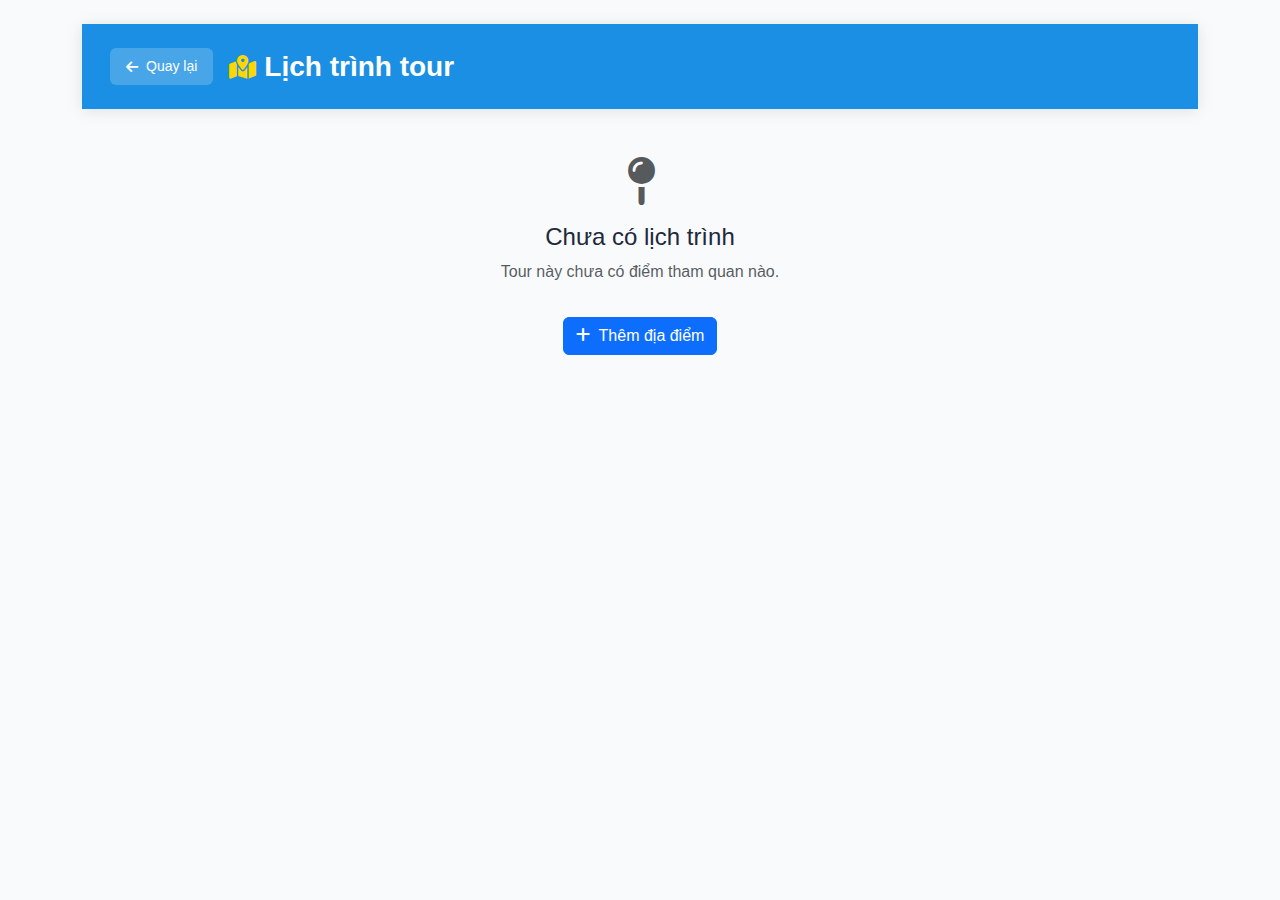
<file: target/classes/static/tour-detail.html>
<!DOCTYPE html>
<html lang="vi">
<head>
  <meta charset="UTF-8">
  <meta name="viewport" content="width=device-width, initial-scale=1.0">
  <title>Chi tiết lịch trình tour</title>
  <link href="https://cdn.jsdelivr.net/npm/bootstrap@5.3.0/dist/css/bootstrap.min.css" rel="stylesheet">
  <link href="https://cdnjs.cloudflare.com/ajax/libs/font-awesome/6.0.0/css/all.min.css" rel="stylesheet">
  <link rel="stylesheet" href="style.css">

  <style>/* Tour Schedule Header Styles */
  .tour-schedule-header {
    background: var(--primary-color);;
    padding: 1.5rem 0;
    box-shadow: 0 2px 15px rgba(0, 0, 0, 0.1);
  }

  .tour-schedule-header-content {
    display: flex;
    justify-content: space-between;
    align-items: center;
  }

  .tour-schedule-header-container {
    max-width: 1200px;
    margin: 0 auto;
    padding: 0 1rem;
  }

  .tour-schedule-header-left {
    display: flex;
    align-items: center;
    gap: 1rem;
  }

  .tour-schedule-header-title {
    color: white;
    margin: 0;
    font-size: 1.75rem;
    font-weight: 600;
    display: flex;
    align-items: center;
    gap: 0.5rem;
  }

  .tour-schedule-header-title i {
    color: #ffd700;
    font-size: 1.5rem;
  }

  /* Base Button Styles for Tour Schedule Header */
  .tour-schedule-header .btn {
    padding: 8px 16px;
    border-radius: 6px;
    border: none;
    font-size: 14px;
    font-weight: 500;
    cursor: pointer;
    transition: all 0.3s ease;
    text-decoration: none;
    display: inline-flex;
    align-items: center;
    justify-content: center;
    min-width: 80px;
    gap: 0.5rem;
  }

  /* Back Button */
  .tour-schedule-back-btn {
    background: rgba(255, 255, 255, 0.2);
    color: white;
    border: 1px solid rgba(255, 255, 255, 0.3);
    padding: 10px 16px;
    min-width: auto;
  }

  .tour-schedule-back-btn:hover {
    background: rgba(255, 255, 255, 0.3);
    transform: translateY(-2px);
    box-shadow: 0 4px 12px rgba(255, 255, 255, 0.2);
    color: white;
  }

  .tour-schedule-back-btn:active {
    transform: translateY(0);
    box-shadow: 0 2px 6px rgba(255, 255, 255, 0.1);
  }

  /* Animation Classes */
  .tour-schedule-animate-left {
    animation: slideInLeft 0.6s ease-out;
  }

  @keyframes slideInLeft {
    from {
      opacity: 0;
      transform: translateX(-30px);
    }
    to {
      opacity: 1;
      transform: translateX(0);
    }
  }

  /* Responsive Design */
  @media (max-width: 768px) {
    .tour-schedule-header {
      padding: 1rem 0;
    }

    .tour-schedule-header-left {
      justify-content: center;
    }

    .tour-schedule-header-title {
      font-size: 1.5rem;
    }

    .tour-schedule-header-title i {
      font-size: 1.25rem;
    }
  }

  @media (max-width: 576px) {
    .tour-schedule-header-title {
      font-size: 1.25rem;
    }

    .tour-schedule-header .btn {
      font-size: 13px;
      padding: 6px 12px;
    }
  }</style>
</head>
<body>
<div class="container mt-4">
  <!-- Header -->
  <header class="tour-schedule-header text-white">
    <div class="container">
      <div class="tour-schedule-header-content tour-schedule-header-container">
        <div class="tour-schedule-header-left tour-schedule-animate-left">
          <button class="btn tour-schedule-back-btn" onclick="goBack()">
            <i class="fas fa-arrow-left"></i>
            Quay lại
          </button>
          <h1 class="tour-schedule-header-title">
            <i class="fas fa-map-marked-alt"></i>
            Lịch trình tour
          </h1>
        </div>
      </div>
    </div>
  </header>


  <!-- POI List -->
  <div id="poiList" class="d-none">
    <div class="card">
      <div class="card-header bg-primary text-white">
        <h5 class="mb-0">
          <i class="fas fa-route me-2"></i>
          Danh sách điểm tham quan (<span id="count">0</span> điểm)
        </h5>
      </div>
      <div class="card-body p-0" id="poiContainer">

      </div>
    </div>
  </div>

  <!-- Empty -->
  <div id="empty" class="text-center py-5 d-none">
    <i class="fas fa-map-pin text-muted" style="font-size: 3rem;"></i>
    <h4 class="mt-3">Chưa có lịch trình</h4>
    <p class="text-muted">Tour này chưa có điểm tham quan nào.</p>
    <div class="d-flex justify-content-center p-3">
      <button class="btn btn-primary" onclick="addNewPoi()">
        <i class="fas fa-plus me-2"></i>Thêm địa điểm
      </button>
    </div>
  </div>
</div>

<script src="https://cdn.jsdelivr.net/npm/bootstrap@5.3.0/dist/js/bootstrap.bundle.min.js"></script>
<script src="tour-detail.js"></script>
</body>
</html>
</file>
<file: target/classes/static/style.css>
/* ===== BASE STYLES ===== */
:root {
    --primary-color: #1A8FE3;
    --primary-dark: #1A8FE3;
    --secondary-color: #7ACAFF;
    --accent-color: #FF9E44;
    --light-color: #F0F8FF;
    --dark-color: #0D5C94;
    --success-color: #10b981;
    --warning-color: #f59e0b;
    --danger-color: #ef4444;

    --text-primary: #1e293b;
    --text-secondary: #64748b;
    --text-light: #f8fafc;

    --bg-light: #f8fafc;
    --bg-gray: #f1f5f9;
    --border-color: #e2e8f0;

    --shadow-sm: 0 1px 3px rgba(0,0,0,0.1);
    --shadow: 0 4px 6px -1px rgba(0,0,0,0.1);
    --shadow-lg: 0 10px 15px -3px rgba(0,0,0,0.1);

    --radius-sm: 0.375rem;
    --radius: 0.75rem;
    --radius-lg: 1rem;

    --transition: all 0.3s ease;
}

* {
    box-sizing: border-box;
    margin: 0;
    padding: 0;
}

body {
    font-family: 'Inter', -apple-system, BlinkMacSystemFont, sans-serif;
    line-height: 1.6;
    color: var(--text-primary);
    background-color: var(--bg-light);
}

/* ===== ANIMATIONS ===== */
@keyframes fadeIn {
    from {
        opacity: 0;
        transform: translateY(20px);
    }
    to {
        opacity: 1;
        transform: translateY(0);
    }
}

@keyframes pulse {
    0% { transform: scale(1); }
    50% { transform: scale(1.05); }
    100% { transform: scale(1); }
}

@keyframes shimmer {
    0% { background-position: -200% 0; }
    100% { background-position: 200% 0; }
}

/* ===== HEADER SECTION ===== */
.app-header {
    background: var(--primary-color);

    padding: 1.5rem 0;
    box-shadow: 0 4px 12px rgba(0, 0, 0, 0.15);
    position: relative;
    z-index: 10;
}

.header-content {
    display: flex;
    justify-content: space-between;
    align-items: center;
}

.app-brand {
    display: flex;
    align-items: center;
    gap: 1rem;
    color: white;
    text-decoration: none;
}

.brand-icon {
    background: rgba(255, 255, 255, 0.2);
    width: 56px;
    height: 56px;
    border-radius: 50%;
    display: flex;
    align-items: center;
    justify-content: center;
    transition: transform 0.3s ease, background-color 0.3s ease;
    box-shadow: 0 4px 8px rgba(0, 0, 0, 0.2);
}

.brand-icon:hover {
    transform: scale(1.1) rotate(5deg);
    background: rgba(255, 255, 255, 0.3);
}

.brand-icon .fas {
    font-size: 1.8rem;
    color: white;
    text-shadow: 0 2px 4px rgba(0, 0, 0, 0.2);
}

.app-name {
    font-size: 2.5rem;
    font-weight: 800;
    margin: 0;
    color:var(--light-color);
    /*text-shadow: 0 2px 4px rgba(0, 0, 0, 0.3);*/
    /*background: linear-gradient(90deg, #ffffff, #f0f9ff);*/
    /*-webkit-background-clip: text;*/
    /*-webkit-text-fill-color: transparent;*/
    letter-spacing: -0.5px;
}

.app-slogan {
    font-size: 0.95rem;
    margin: 0;
    opacity: 0.9;
    font-style: italic;
    color: rgba(255, 255, 255, 0.9);
}

.header-buttons .btn {
    padding: 0.65rem 1.25rem;
    border-radius: var(--radius);
    font-weight: 600;
    transition: all 0.2s ease;
    box-shadow: 0 2px 6px rgba(0, 0, 0, 0.15);
}

.header-buttons .btn-primary {
    background-color: white;
    color: var(--primary-dark);
    border: none;
}

.header-buttons .btn-primary:hover {
    background-color: rgba(255, 255, 255, 0.9);
    transform: translateY(-2px);
}

.header-buttons .btn-outline-light {
    background: transparent;
    border: 1px solid rgba(255, 255, 255, 0.5);
    color: white;
}

.header-buttons .btn-outline-light:hover {
    background: rgba(255, 255, 255, 0.15);
    transform: translateY(-2px);
}

/* ===== SEARCH SECTION ===== */
.search-section {
    padding: 3rem 0;
    background: var(--secondary-color);
    min-height: 90vh;
    display: flex;
    align-items: center;
}

.search-card {
    background: white;
    border-radius: var(--radius-lg);
    padding: 2.5rem;
    box-shadow: var(--shadow-lg), 0 20px 25px -5px rgba(0, 0, 0, 0.1);
    max-width: 900px;
    margin: 0 auto;
    width: 100%;
    position: relative;
    overflow: hidden;
}

.search-card::before {
    content: '';
    position: absolute;
    top: 0;
    left: 0;
    right: 0;
    height: 5px;

}

.search-title {
    text-align: center;
    color: var(--text-primary);
    margin-bottom: 2.5rem;
    font-weight: 700;
    font-size: 1.75rem;
    position: relative;
    padding-bottom: 1rem;
}

.search-title::after {
    content: '';
    position: absolute;
    bottom: 0;
    left: 50%;
    transform: translateX(-50%);
    width: 80px;
    height: 3px;
    /*background:var(--primary-dark);*/
    border-radius: 3px;
}

.search-title i {
    background:var(--primary-dark);
    -webkit-background-clip: text;
    -webkit-text-fill-color: transparent;
}

.search-group {
    margin-bottom: 1.25rem;
}

.search-label {
    display: flex;
    align-items: center;
    gap: 0.5rem;
    font-weight: 600;
    color: var(--text-primary);
    margin-bottom: 0.75rem;
    font-size: 0.95rem;
}

.search-label i {
    color: var(--primary-color);
    width: 16px;
}

.search-input {
    border: 2px solid var(--border-color);
    border-radius: var(--radius);
    padding: 0.75rem 1rem;
    font-size: 1rem;
    transition: all 0.2s ease;
    height: 48px;
    width: 100%;
    box-shadow: var(--shadow-sm);
}

.search-input:focus {
    outline: none;
    border-color: var(--primary-color);
    box-shadow: 0 0 0 3px rgba(37, 99, 235, 0.1);
}

/* Star Rating */
.star-rating {
    display: flex;
    align-items: center;
    gap: 0.25rem;
    padding: 0.75rem;
    border: 2px solid var(--border-color);
    border-radius: var(--radius);
    background: white;
    transition: all 0.2s ease;
    min-height: 48px;
    box-shadow: var(--shadow-sm);
}

.star-rating:hover {
    border-color: var(--primary-color);
}

.star-btn {
    background: none;
    border: none;
    padding: 0.25rem;
    cursor: pointer;
    transition: all 0.2s ease;
    border-radius: var(--radius-sm);
    display: flex;
    align-items: center;
    justify-content: center;
    width: 32px;
    height: 32px;
}

.star-btn:hover {
    transform: scale(1.15);
}

.star-btn i {
    font-size: 1.25rem;
    color: #d1d5db;
    transition: color 0.2s ease;
}

.star-btn.active i,
.star-btn.filled i {
    color: #fbbf24;
}

.star-btn:hover i {
    color: #fbbf24;
}

.rating-text {
    margin-left: 0.75rem;
    font-size: 0.9rem;
    color: var(--text-secondary);
    font-weight: 500;
    min-width: 100px;
}

/* Duration Buttons */
.duration-buttons {
    display: flex;
    gap: 0.75rem;
    flex-wrap: wrap;
}

.duration-btn {
    background: white;
    border: 2px solid var(--border-color);
    border-radius: var(--radius);
    padding: 0.75rem 1.25rem;
    cursor: pointer;
    transition: all 0.2s ease;
    font-size: 0.9rem;
    font-weight: 500;
    min-height: 48px;
    box-shadow: var(--shadow-sm);
}

.duration-btn:hover {
    border-color: var(--primary-color);
    color: var(--primary-color);
    transform: translateY(-2px);
}

.duration-btn.active {
    background: var(--primary-color);
    border-color: var(--primary-color);
    color: white;
    box-shadow: 0 2px 8px rgba(37, 99, 235, 0.3);
}

/* Search Actions */
.search-actions {
    display: flex;
    gap: 1rem;
    justify-content: center;
    margin-top: 2rem;
    padding-top: 1.5rem;
    border-top: 1px solid var(--border-color);
}

.search-btn {
    background:var(--primary-dark);
    border: none;
    color: white;
    padding: 0.875rem 2rem;
    border-radius: var(--radius);
    font-weight: 600;
    font-size: 1rem;
    transition: all 0.3s ease;
    min-height: 52px;
    box-shadow: 0 4px 12px rgba(79, 70, 229, 0.3);
}

.search-btn:hover {
    transform: translateY(-3px);
    box-shadow: 0 6px 15px rgba(79, 70, 229, 0.4);
}

.search-btn.has-filters {
    background: linear-gradient(135deg, #3b82f6 0%, #2563eb 100%);
}

.clear-btn {
    border: 2px solid var(--border-color);
    color: var(--text-secondary);
    padding: 0.875rem 1.5rem;
    border-radius: var(--radius);
    font-weight: 500;
    transition: all 0.2s ease;
    min-height: 52px;
    background: white;
}

.clear-btn:hover {
    border-color: var(--secondary-color);
    color: var(--secondary-color);
    transform: translateY(-2px);
}

/* ===== RESULTS SECTION ===== */
.results-section {
    padding: 3rem 0;
    background: var(--bg-gray);
    min-height: 50vh;
}

.results-header {
    margin-bottom: 2rem;
    padding-bottom: 1.25rem;
    border-bottom: 1px solid var(--border-color);
    display: flex;
    flex-wrap: wrap;
    justify-content: space-between;
    align-items: center;
    gap: 1rem;
}

.results-title {
    color: var(--text-primary);
    font-weight: 700;
    font-size: 1.5rem;
    margin: 0;
}

.sort-section {
    display: flex;
    align-items: center;
    gap: 0.75rem;
}

.sort-section label {
    color: var(--text-secondary);
    font-size: 0.9rem;
    font-weight: 500;
    margin: 0;
    white-space: nowrap;
}

.sort-select {
    width: auto;
    min-width: 180px;
    border: 1px solid var(--border-color);
    border-radius: var(--radius);
    font-size: 0.9rem;
    height: 40px;
    padding: 0 0.75rem;
}

/* Tour List */
.tours-list {
    display: flex;
    flex-direction: column;
    gap: 1.5rem;
    margin-bottom: 2rem;
}

/* Tour Item - Thiết kế như hình ảnh #2 */
.tour-item {
    background: white;
    border-radius: 8px;
    overflow: hidden;
    box-shadow: 0 2px 10px rgba(0,0,0,0.08);
    transition: transform 0.2s ease, box-shadow 0.2s ease;
    margin-bottom: 16px;
    position: relative;
}

.tour-item:hover {
    transform: translateY(-3px);
    box-shadow: 0 5px 15px rgba(0,0,0,0.1);
}

/* Phần hình ảnh */
.tour-item-image {
    position: relative;
    width: 100%;
    height: 200px; /* Chiều cao cố định cho tất cả ảnh */
    overflow: hidden;
    border-radius: 8px 8px 0 0;
}

.tour-item-image img {
    width: 100%;
    height: 100%;
    object-fit: cover; /* Giữ tỷ lệ ảnh và đảm bảo lấp đầy không gian */
    object-position: center; /* Canh giữa ảnh */
    transition: transform 0.3s ease; /* Hiệu ứng hover */
}
.tour-item-image img:hover {
    transform: scale(1.05);
}
/* Đánh giá sao */
.tour-rating-horizontal {
    position: absolute;
    top: 10px;
    right: 10px;
    background: rgba(255, 255, 255, 0.9);
    padding: 3px 8px;
    border-radius: 20px;
    font-size: 14px;
    font-weight: 500;
    display: flex;
    align-items: center;
    gap: 4px;
}

.tour-rating-horizontal i {
    color: #FFC107;
}

.tour-rating-horizontal span {
    color: #333;
}

/* Nội dung */
.tour-item-content {
    padding: 16px;
    height: 100%;
    display: flex;
    flex-direction: column;
    justify-content: space-between;
}

.tour-item-name {
    font-size: 20px;
    font-weight: 700;
    color: #333;
    margin-bottom: 10px;
}

.tour-item-info {
    display: flex;
    align-items: center;
    margin-bottom: 8px;
    color: #555;
}

.tour-item-info i {
    color: #3B82F6;
    margin-right: 8px;
    width: 16px;
}

.tour-item-description {
    color: #666;
    font-size: 14px;
    margin: 12px 0;
    line-height: 1.5;
}

/* Footer */
.tour-item-footer {
    display: flex;
    justify-content: space-between;
    align-items: center;
    padding-top: 12px;
    margin-top: auto;
    border-top: 1px solid #f0f0f0;
}

.tour-item-price {
    display: flex;
    align-items: baseline;
    gap: 4px;
}

.price-amount-large {
    font-size: 20px;
    font-weight: 700;
    color: #E53E3E;
}

.price-label-large {
    font-size: 14px;
    color: #777;
}

/* Buttons */
.tour-action-buttons {
    display: flex;
    gap: 6px;
}

.tour-action-buttons .btn {
    padding: 6px 10px;
    border-radius: 4px;
    font-size: 13px;
    box-shadow: none;
}

.btn-detail {
    background-color: #3B82F6;
    color: white;
}

.btn-edit {
    background-color: #F59E0B;
    color: white;
}

.btn-delete {
    background-color: #EF4444;
    color: white;
}

/* Sửa lại hàm createTourItem để có thẻ img đúng */
/*
function createTourItem(tour, index) {
    return `
        <div class="tour-item" style="animation-delay: ${index * 0.1}s">
            <div class="row g-0">
                <div class="col-md-4">
                    <div class="tour-item-image">
                        <img src="${tour.imageUrl ? tour.imageUrl : 'https://placehold.co/400x250?text=No+Image'}" alt="${tour.name}">
                        <div class="tour-rating-horizontal">
                            <i class="fas fa-star"></i>
                            <span>${tour.rating}</span>
                        </div>
                    </div>
                </div>
                <!-- phần còn lại giữ nguyên -->
            </div>
        </div>
    `;
}
*/

/* Responsive */
@media (max-width: 767px) {
    .tour-item-footer {
        flex-direction: column;
        align-items: flex-start;
        gap: 12px;
    }

    .tour-action-buttons {
        width: 100%;
    }

    .tour-action-buttons .btn {
        flex-grow: 1;
        text-align: center;
        justify-content: center;
    }
}



/* No Results */
.no-results {
    text-align: center;
    padding: 4rem 2rem;
    background: white;
    border-radius: var(--radius);
    box-shadow: var(--shadow);
    margin-top: 2rem;
}

.no-results-content {
    max-width: 400px;
    margin: 0 auto;
}

.no-results-icon {
    font-size: 3.5rem;
    color: var(--secondary-color);
    margin-bottom: 1.5rem;
    opacity: 0.5;
}

.no-results h4 {
    color: var(--text-primary);
    margin-bottom: 1rem;
    font-weight: 600;
    font-size: 1.25rem;
}

.no-results p {
    color: var(--text-secondary);
    margin: 0;
    font-size: 0.95rem;
}

/* Loading State */
.loading-state {
    text-align: center;
    padding: 3rem;
    background: white;
    border-radius: var(--radius);
    box-shadow: var(--shadow);
    margin-bottom: 2rem;
}

.loading-spinner {
    width: 40px;
    height: 40px;
    border: 4px solid rgba(79, 70, 229, 0.1);
    border-radius: 50%;
    border-left-color: var(--primary-color);
    animation: spin 1s linear infinite;
    margin: 0 auto 1.5rem;
}

@keyframes spin {
    0% { transform: rotate(0deg); }
    100% { transform: rotate(360deg); }
}

/*!* ===== RESPONSIVE STYLES ===== *!*/
/*@media (max-width: 991.98px) {*/
/*    .search-section {*/
/*        padding: 2rem 1rem;*/
/*        min-height: auto;*/
/*    }*/

/*    .search-card {*/
/*        padding: 2rem;*/
/*    }*/

/*    .tour-item-image img {*/
/*        min-height: 220px;*/
/*    }*/
/*}*/

@media (max-width: 767.98px) {
    .app-header {
        padding: 1rem 0;
    }

    .brand-icon {
        width: 48px;
        height: 48px;
    }

    .app-name {
        font-size: 2rem;
    }

    .search-card {
        padding: 1.5rem;
    }

    .search-title {
        font-size: 1.5rem;
        margin-bottom: 1.5rem;
    }

    .search-actions {
        flex-direction: column;
    }

    .search-btn,
    .clear-btn {
        width: 100%;
    }

    .tour-action-buttons {
        flex-direction: column;
        gap: 6px;
        width: 100%;
    }

    .tour-item-footer {
        flex-direction: column;
        align-items: flex-start;
        gap: 1rem;
    }

    .tour-action-buttons .btn {
        width: 100%;
        justify-content: center;
        padding: 10px;
    }

    .results-header {
        flex-direction: column;
        align-items: flex-start;
        gap: 1rem;
    }

    .sort-section {
        width: 100%;
    }

    .sort-select {
        flex-grow: 1;
    }
}

@media (max-width: 575.98px) {
    .header-buttons {
        display: flex;
        flex-direction: column;
        gap: 0.5rem;
    }

    .header-buttons .btn {
        width: 100%;
        margin: 0 !important;
    }

    .app-name {
        font-size: 1.75rem;
    }

    .search-card {
        padding: 1.25rem;
    }

    .tour-item-name {
        font-size: 1.25rem;
    }

    .tour-item-content {
        padding: 1rem;
    }

    .price-amount-large {
        font-size: 1.35rem;
    }
}
</file>
